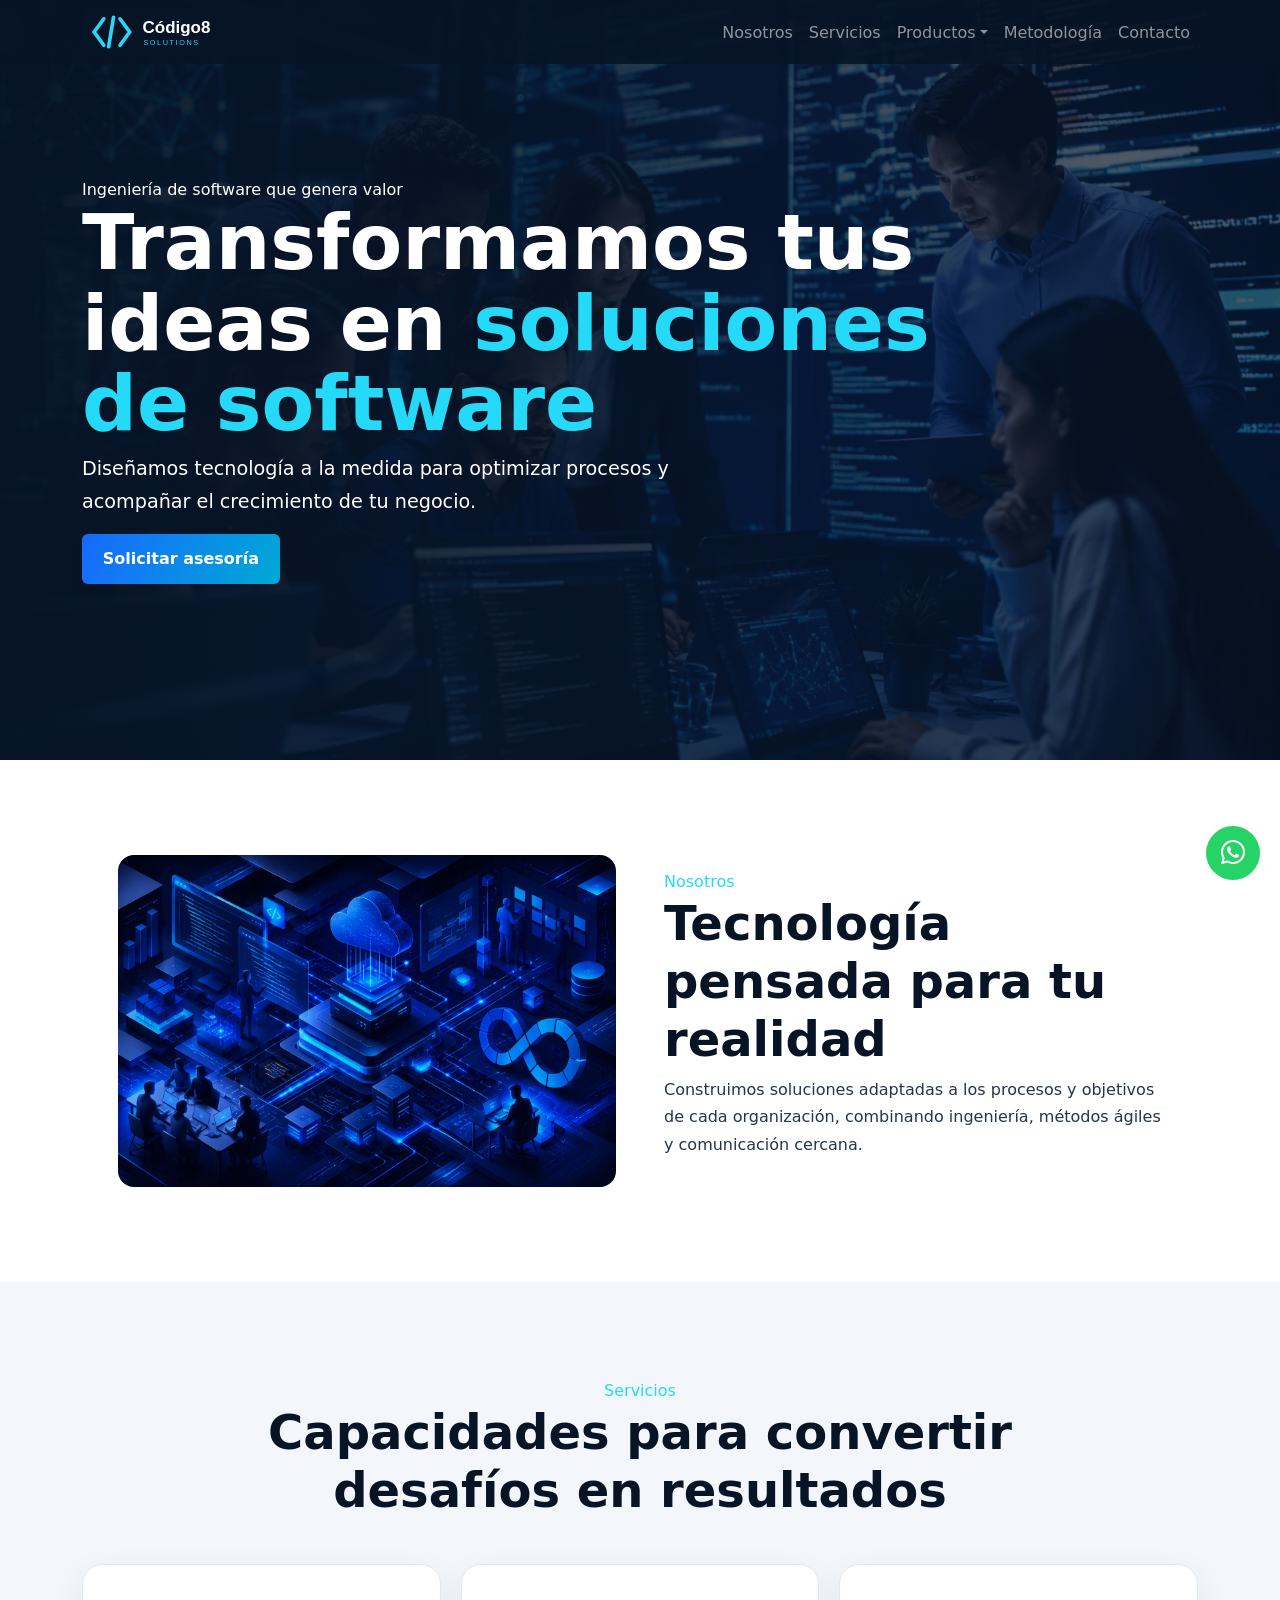
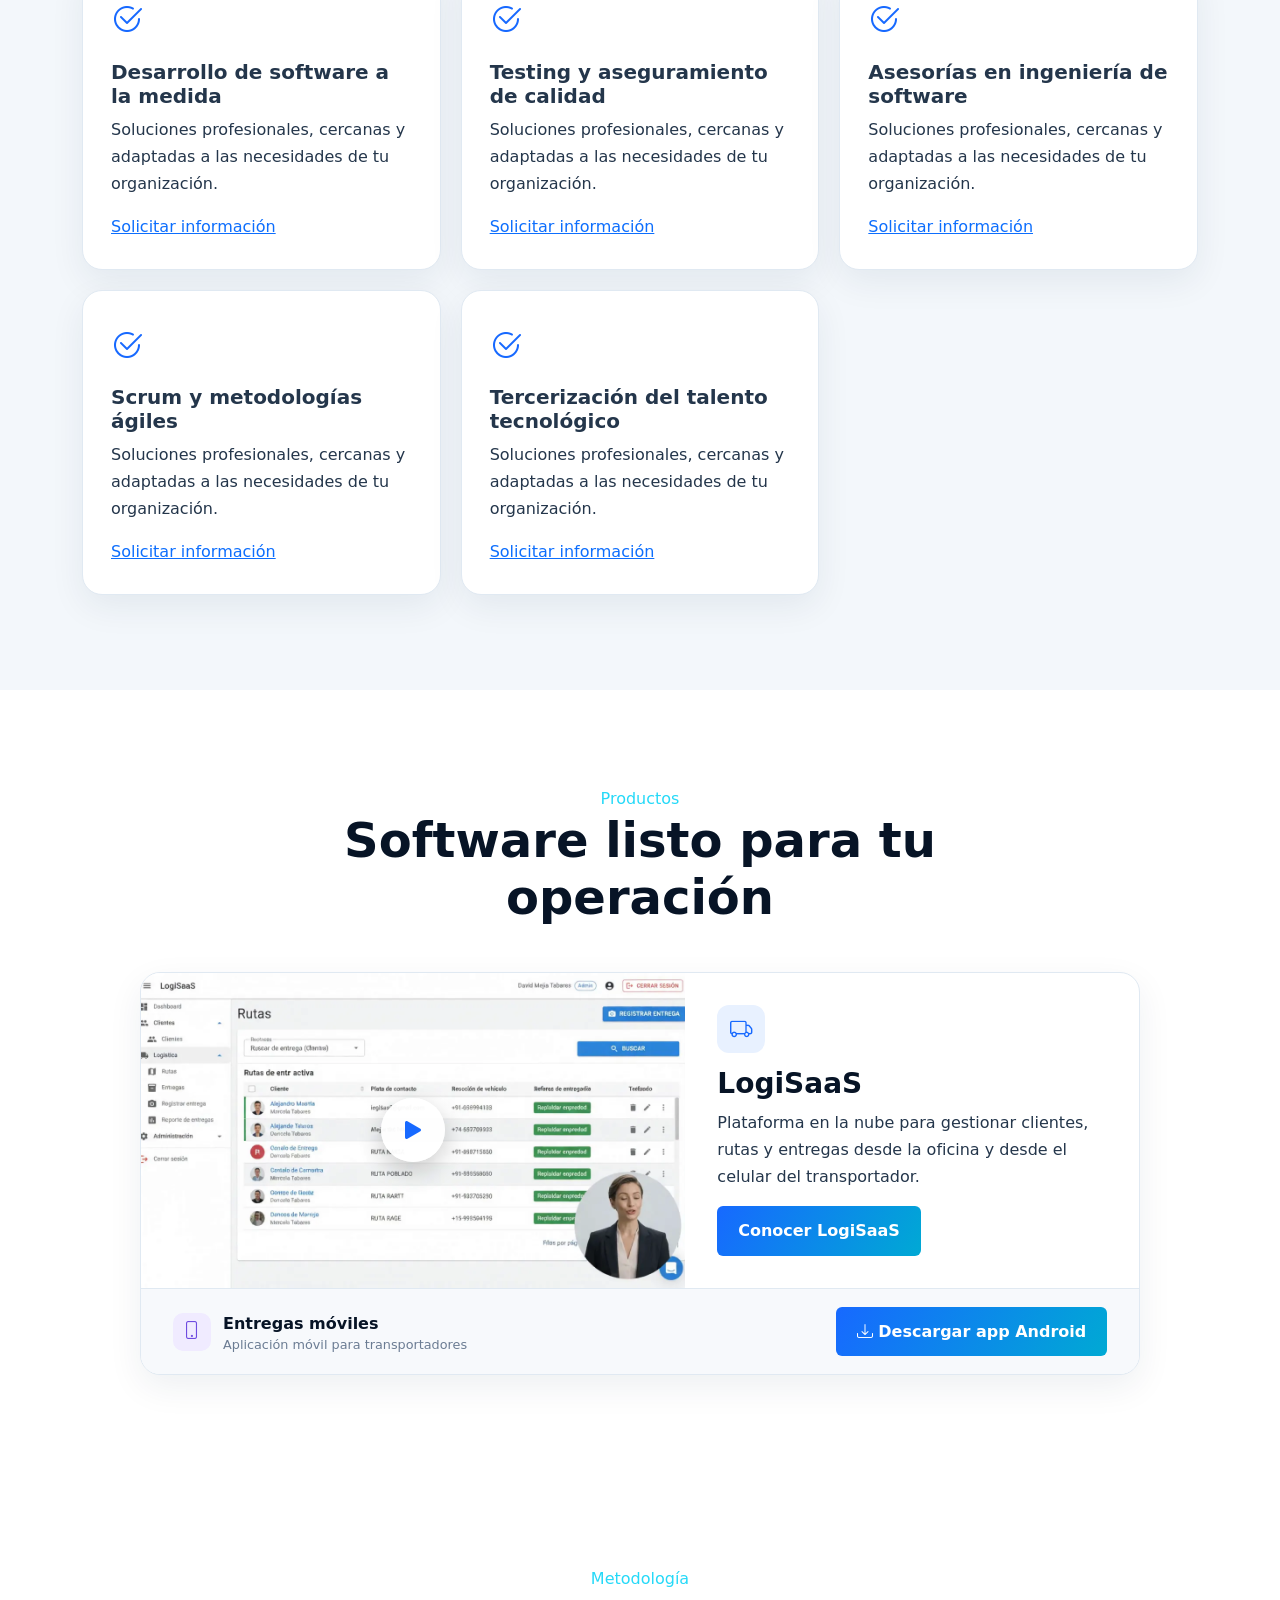
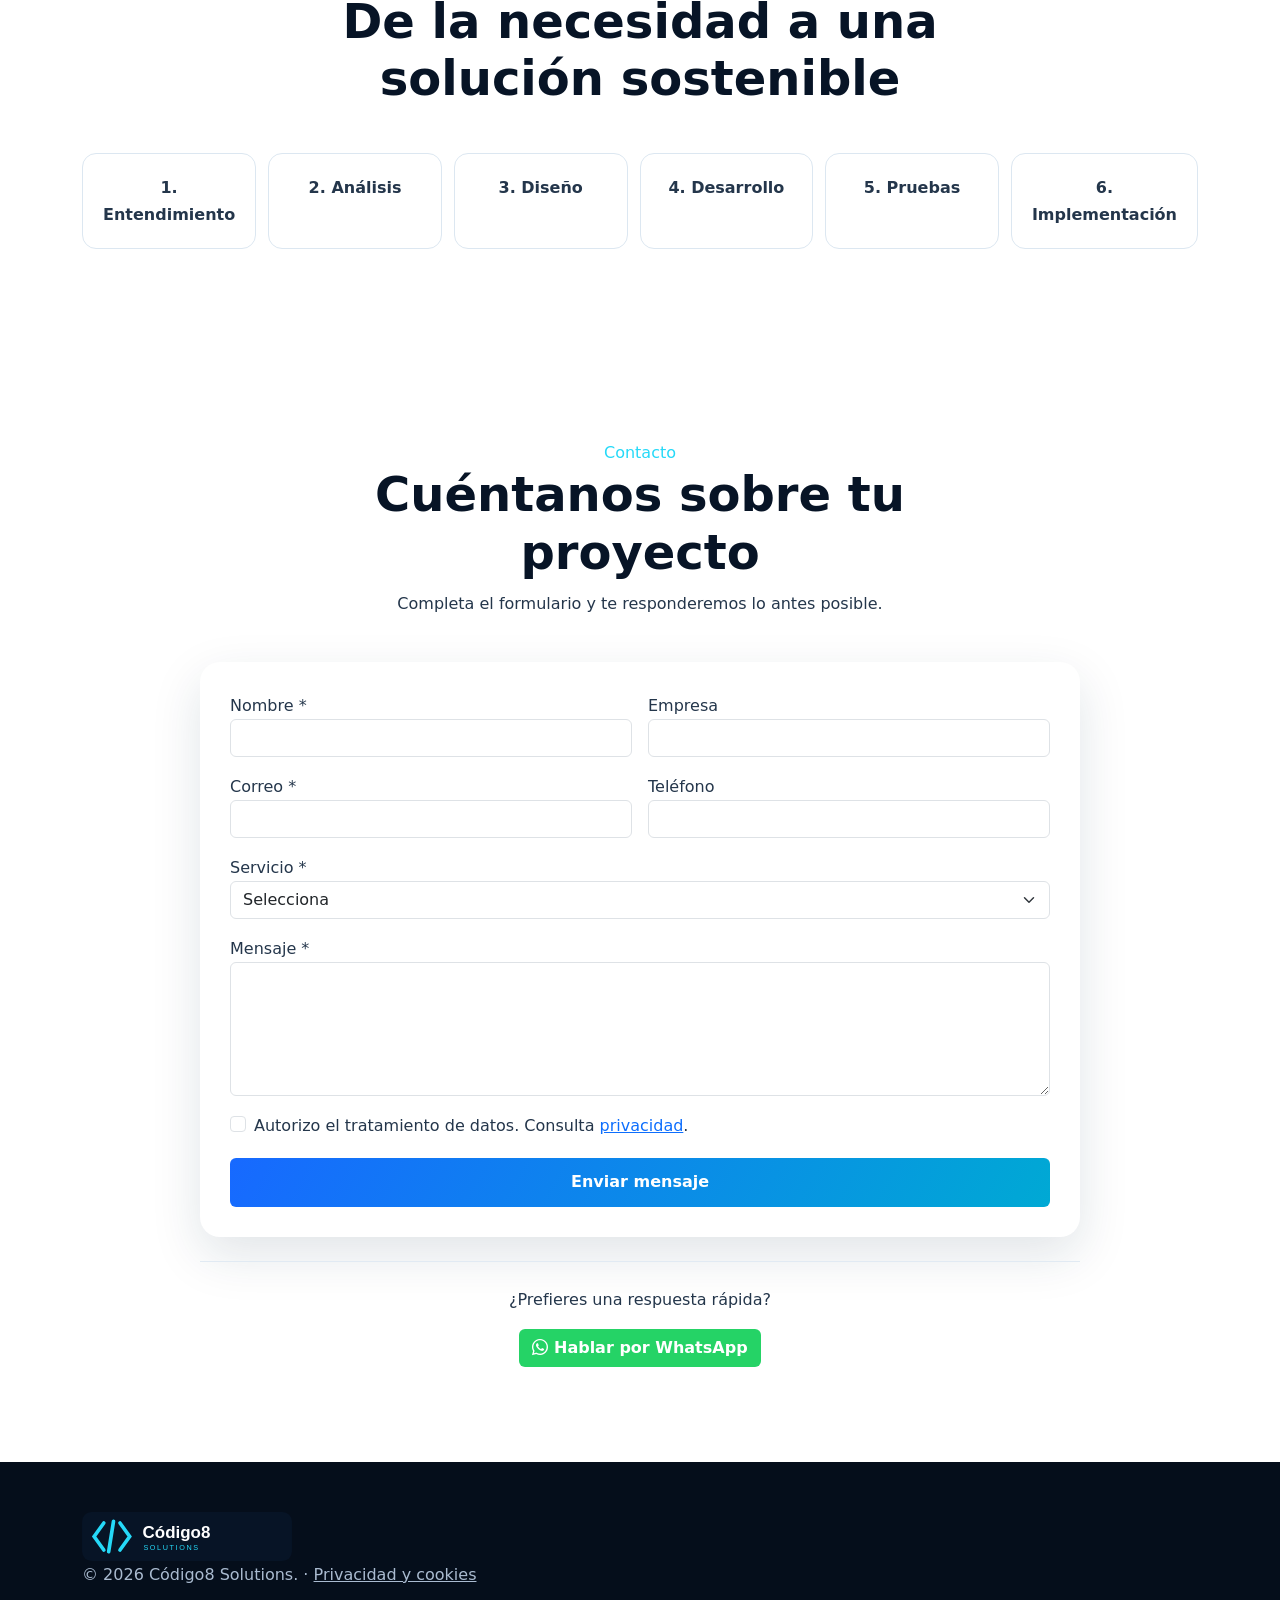
<file: index.html>
<!doctype html><html lang="es-CO"><head><meta charset="utf-8"><meta name="viewport" content="width=device-width,initial-scale=1"><title>Código8 Solutions | Software a la medida</title><meta name="description" content="Código8 Solutions desarrolla software a la medida y LogiSaaS, su plataforma de logística y entregas. Testing, asesoría en ingeniería de software, Scrum y talento tecnológico en Colombia.">
<link rel="canonical" href="https://codigo8solutions.com/">
<meta name="robots" content="index,follow,max-image-preview:large">
<meta name="author" content="Código8 Solutions">
<meta name="theme-color" content="#071426">
<meta property="og:type" content="website">
<meta property="og:locale" content="es_CO">
<meta property="og:site_name" content="Código8 Solutions">
<meta property="og:title" content="Código8 Solutions | Desarrollo de software a la medida">
<meta property="og:description" content="Soluciones de software a la medida, testing, consultoría, Scrum y talento tecnológico.">
<meta property="og:url" content="https://codigo8solutions.com/">
<meta property="og:image" content="https://codigo8solutions.com/assets/images/hero-codigo8.webp">
<meta property="og:image:alt" content="Equipo de desarrollo de software de Código8 Solutions">
<meta name="twitter:card" content="summary_large_image">
<meta name="twitter:title" content="Código8 Solutions | Software a la medida">
<meta name="twitter:description" content="Creamos soluciones de software adaptadas a los procesos y objetivos de tu organización.">
<meta name="twitter:image" content="https://codigo8solutions.com/assets/images/hero-codigo8.webp"><link rel="icon" href="assets/images/favicon.png"><link href="https://cdn.jsdelivr.net/npm/bootstrap@5.3.8/dist/css/bootstrap.min.css" rel="stylesheet"><link href="https://cdn.jsdelivr.net/npm/bootstrap-icons@1.13.1/font/bootstrap-icons.min.css" rel="stylesheet"><link rel="stylesheet" href="assets/css/styles.css"><script type="application/ld+json">
{
  "@context":"https://schema.org",
  "@type":"ProfessionalService",
  "name":"Código8 Solutions",
  "url":"https://codigo8solutions.com/",
  "logo":"https://codigo8solutions.com/assets/images/logo.svg",
  "image":"https://codigo8solutions.com/assets/images/hero-codigo8.webp",
  "description":"Desarrollo de software a la medida, testing, asesoría en ingeniería de software, Scrum y tercerización de talento tecnológico.",
  "email":"davidmejiatabares@gmail.com",
  "telephone":"+573108415127",
  "areaServed":{"@type":"Country","name":"Colombia"},
  "sameAs":[]
}
</script>
<script type="application/ld+json">
{
  "@context":"https://schema.org",
  "@type":"SoftwareApplication",
  "name":"LogiSaaS",
  "applicationCategory":"BusinessApplication",
  "operatingSystem":"Web, Android",
  "description":"Software en la nube para gestionar clientes, rutas y entregas, con registro móvil de entregas y reportes.",
  "url":"https://codigo8solutions.com/#productos",
  "image":"https://codigo8solutions.com/assets/images/logisaas-poster.webp",
  "publisher":{"@type":"Organization","name":"Código8 Solutions","url":"https://codigo8solutions.com/"},
  "video":{
    "@type":"VideoObject",
    "name":"Presentación de LogiSaaS",
    "description":"Recorrido por LogiSaaS: gestión de rutas, clientes y registro móvil de entregas.",
    "thumbnailUrl":"https://codigo8solutions.com/assets/images/logisaas-poster.webp",
    "contentUrl":"https://codigo8solutions.com/assets/video/logisaas.mp4",
    "uploadDate":"2026-09-25",
    "duration":"PT10S"
  }
}
</script>
<script src="config/analytics-config.js"></script>
<script src="assets/js/analytics.js"></script></head><body><nav class="navbar navbar-expand-lg navbar-dark fixed-top"><div class="container"><a href="#inicio"><img src="assets/images/logo.svg" alt="Código8 Solutions"></a><button class="navbar-toggler" data-bs-toggle="collapse" data-bs-target="#menu" aria-label="Abrir menú"><span class="navbar-toggler-icon"></span></button><div id="menu" class="collapse navbar-collapse"><div class="navbar-nav ms-auto"><a class="nav-link" href="#nosotros">Nosotros</a><a class="nav-link" href="#servicios">Servicios</a><div class="nav-item dropdown"><a class="nav-link dropdown-toggle" href="#productos" role="button" data-bs-toggle="dropdown" data-bs-auto-close="outside" aria-expanded="false">Productos</a><div class="dropdown-menu dropdown-menu-lg-end mega"><div class="mega-head"><span class="ico c1 lg"><i class="bi bi-truck"></i></span><div><b>LogiSaaS</b><small>Software de logística y entregas</small></div><button type="button" class="btn btn-sm btn-light mega-video" data-bs-toggle="modal" data-bs-target="#logisaasModal"><i class="bi bi-play-circle"></i> Ver video</button></div><div class="mega-grid"><button type="button" class="mega-item" data-bs-toggle="modal" data-bs-target="#logisaasModal"><span class="ico c1"><i class="bi bi-people"></i></span><span><b>Clientes</b><small>Base de clientes y contactos</small></span></button><button type="button" class="mega-item" data-bs-toggle="modal" data-bs-target="#logisaasModal"><span class="ico c2"><i class="bi bi-signpost-split"></i></span><span><b>Rutas</b><small>Asignación y seguimiento</small></span></button><button type="button" class="mega-item" data-bs-toggle="modal" data-bs-target="#logisaasModal"><span class="ico c3"><i class="bi bi-phone"></i></span><span><b>Entregas móviles</b><small>App para el transportador</small></span></button><button type="button" class="mega-item" data-bs-toggle="modal" data-bs-target="#logisaasModal"><span class="ico c4"><i class="bi bi-camera"></i></span><span><b>Evidencia</b><small>Foto, ubicación y notas</small></span></button><button type="button" class="mega-item" data-bs-toggle="modal" data-bs-target="#logisaasModal"><span class="ico c5"><i class="bi bi-bar-chart-line"></i></span><span><b>Reportes</b><small>Indicadores de entregas</small></span></button><button type="button" class="mega-item" data-bs-toggle="modal" data-bs-target="#logisaasModal"><span class="ico c6"><i class="bi bi-shield-lock"></i></span><span><b>Usuarios y roles</b><small>Accesos por perfil</small></span></button></div><a class="mega-foot" href="#contacto">¿Necesitas otra solución? La construimos a la medida <i class="bi bi-arrow-right"></i></a></div></div><a class="nav-link" href="#metodologia">Metodología</a><a class="nav-link" href="#contacto">Contacto</a></div></div></div></nav><header id="inicio"><div class="overlay"></div><div class="container hero"><span>Ingeniería de software que genera valor</span><h1>Transformamos tus ideas en <em>soluciones de software</em></h1><p>Diseñamos tecnología a la medida para optimizar procesos y acompañar el crecimiento de tu negocio.</p><a class="btn main" href="#contacto">Solicitar asesoría</a></div></header><main><section id="nosotros"><div class="container row mx-auto g-5 align-items-center"><div class="col-lg-6"><img class="img-fluid rounded-4" src="assets/images/technology-codigo8.webp" alt="Arquitectura tecnológica y colaboración ágil"></div><div class="col-lg-6"><span>Nosotros</span><h2>Tecnología pensada para tu realidad</h2><p>Construimos soluciones adaptadas a los procesos y objetivos de cada organización, combinando ingeniería, métodos ágiles y comunicación cercana.</p></div></div></section><section id="servicios" class="soft"><div class="container"><div class="title"><span>Servicios</span><h2>Capacidades para convertir desafíos en resultados</h2></div><div class="cards"><article><i class="bi bi-check2-circle"></i><h3>Desarrollo de software a la medida</h3><p>Soluciones profesionales, cercanas y adaptadas a las necesidades de tu organización.</p><a href="#contacto">Solicitar información</a></article><article><i class="bi bi-check2-circle"></i><h3>Testing y aseguramiento de calidad</h3><p>Soluciones profesionales, cercanas y adaptadas a las necesidades de tu organización.</p><a href="#contacto">Solicitar información</a></article><article><i class="bi bi-check2-circle"></i><h3>Asesorías en ingeniería de software</h3><p>Soluciones profesionales, cercanas y adaptadas a las necesidades de tu organización.</p><a href="#contacto">Solicitar información</a></article><article><i class="bi bi-check2-circle"></i><h3>Scrum y metodologías ágiles</h3><p>Soluciones profesionales, cercanas y adaptadas a las necesidades de tu organización.</p><a href="#contacto">Solicitar información</a></article><article><i class="bi bi-check2-circle"></i><h3>Tercerización del talento tecnológico</h3><p>Soluciones profesionales, cercanas y adaptadas a las necesidades de tu organización.</p><a href="#contacto">Solicitar información</a></article></div></div></section><section id="productos"><div class="container"><div class="title"><span>Productos</span><h2>Software listo para tu operación</h2></div><div class="product-card"><button type="button" class="product-thumb" data-bs-toggle="modal" data-bs-target="#logisaasModal" aria-label="Ver video de LogiSaaS"><img src="assets/images/logisaas-poster.webp" alt="Panel de rutas de LogiSaaS" loading="lazy"><i class="bi bi-play-fill"></i></button><div class="product-body"><span class="ico c1 lg"><i class="bi bi-truck"></i></span><h3>LogiSaaS</h3><p>Plataforma en la nube para gestionar clientes, rutas y entregas desde la oficina y desde el celular del transportador.</p><button type="button" class="btn main" data-bs-toggle="modal" data-bs-target="#logisaasModal">Conocer LogiSaaS</button></div><div class="app-download"><span class="ico c3"><i class="bi bi-phone"></i></span><div><b>Entregas móviles</b><small>Aplicación móvil para transportadores</small></div><a class="btn main" href="https://descargas.codigo8solutions.com/com.logisaas.mobile-Signed.apk" download="LogiSaaS.apk" type="application/vnd.android.package-archive"><i class="bi bi-download"></i> Descargar app Android</a></div></div></div></section><section id="metodologia"><div class="container"><div class="title"><span>Metodología</span><h2>De la necesidad a una solución sostenible</h2></div><div class="steps"><b>1. Entendimiento</b><b>2. Análisis</b><b>3. Diseño</b><b>4. Desarrollo</b><b>5. Pruebas</b><b>6. Implementación</b></div></div></section><section id="contacto"><div class="container"><div class="title"><span>Contacto</span><h2>Cuéntanos sobre tu proyecto</h2><p>Completa el formulario y te responderemos lo antes posible.</p></div><div class="contact"><form id="form" novalidate><input type="hidden" id="key" name="access_key"><input class="d-none" type="checkbox" name="botcheck" tabindex="-1"><div class="row g-3"><div class="col-md-6"><label for="name">Nombre *</label><input class="form-control" id="name" name="name" required></div><div class="col-md-6"><label for="company">Empresa</label><input class="form-control" id="company" name="company"></div><div class="col-md-6"><label for="email">Correo *</label><input class="form-control" type="email" id="email" name="email" required></div><div class="col-md-6"><label for="phone">Teléfono</label><input class="form-control" id="phone" name="phone"></div><div class="col-12"><label for="service">Servicio *</label><select class="form-select" id="service" name="service" required><option value="">Selecciona</option><option>LogiSaaS - Software de logística y entregas</option><option>Desarrollo de software a la medida</option><option>Testing y aseguramiento de calidad</option><option>Asesorías en ingeniería de software</option><option>Scrum y metodologías ágiles</option><option>Tercerización del talento tecnológico</option></select></div><div class="col-12"><label for="message">Mensaje *</label><textarea class="form-control" id="message" name="message" rows="5" required></textarea></div><div class="col-12 form-check ms-2"><input class="form-check-input" id="privacy" type="checkbox" required><label for="privacy">Autorizo el tratamiento de datos. Consulta <a href="privacidad.html">privacidad</a>.</label></div><div class="col-12"><button id="send" class="btn main w-100">Enviar mensaje</button><div id="status" class="alert mt-3 d-none" role="status"></div></div></div></form><div class="quick"><p>¿Prefieres una respuesta rápida?</p><a class="btn whatsapp" target="_blank" rel="noopener noreferrer" href="https://wa.me/573108415127?text=Hola%2C%20quiero%20informaci%C3%B3n%20sobre%20los%20servicios%20de%20C%C3%B3digo8%20Solutions"><i class="bi bi-whatsapp"></i> Hablar por WhatsApp</a></div></div></div></section></main><div class="modal fade product-modal" id="logisaasModal" tabindex="-1" aria-labelledby="logisaasTitle" aria-hidden="true"><div class="modal-dialog modal-xl modal-dialog-centered modal-dialog-scrollable"><div class="modal-content"><div class="modal-header"><span class="ico c1 lg"><i class="bi bi-truck"></i></span><div><h2 class="modal-title" id="logisaasTitle">LogiSaaS</h2><small>Control total de tus entregas · Un producto de Código8 Solutions</small></div><button type="button" class="btn-close" data-bs-dismiss="modal" aria-label="Cerrar"></button></div><div class="modal-body"><div class="row g-4"><div class="col-lg-7"><div class="video-frame"><video controls playsinline preload="none" poster="assets/images/logisaas-poster.webp" aria-label="Video de presentación de LogiSaaS"><source src="assets/video/logisaas.mp4" type="video/mp4">Tu navegador no puede reproducir este video.</video></div><p class="modal-lead">Plataforma en la nube para gestionar clientes, rutas y entregas desde la oficina y desde el celular del transportador.</p></div><div class="col-lg-5"><ul class="features"><li><span class="ico c1"><i class="bi bi-people"></i></span><div><b>Gestión de clientes</b>Toda la información de tus clientes y contactos en un solo lugar.</div></li><li><span class="ico c2"><i class="bi bi-signpost-split"></i></span><div><b>Rutas activas</b>Asigna rutas a cada transportador y consulta su estado en tiempo real.</div></li><li><span class="ico c3"><i class="bi bi-phone"></i></span><div><b>Registro móvil de entregas</b>El transportador confirma cada entrega con foto, ubicación y notas.</div></li><li><span class="ico c5"><i class="bi bi-bar-chart-line"></i></span><div><b>Reportes de entregas</b>Indicadores y evidencias para tomar decisiones y responder a tus clientes.</div></li><li><span class="ico c6"><i class="bi bi-shield-lock"></i></span><div><b>Usuarios y roles</b>Accesos diferenciados para administradores, operadores y transportadores.</div></li></ul><div class="product-cta"><a class="btn main" href="#contacto" data-service="LogiSaaS - Software de logística y entregas">Solicitar demo</a><a class="btn btn-outline-success" target="_blank" rel="noopener noreferrer" href="https://wa.me/573108415127?text=Hola%2C%20quiero%20una%20demo%20de%20LogiSaaS"><i class="bi bi-whatsapp"></i> WhatsApp</a></div></div></div></div></div></div></div><footer><div class="container"><img src="assets/images/logo.svg" alt="Código8 Solutions"><p>© <span id="year"></span> Código8 Solutions. · <a href="privacidad.html" class="text-reset">Privacidad y cookies</a></p></div></footer><a class="float" target="_blank" rel="noopener noreferrer" aria-label="WhatsApp" href="https://wa.me/573108415127"><i class="bi bi-whatsapp"></i></a><script src="https://cdn.jsdelivr.net/npm/bootstrap@5.3.8/dist/js/bootstrap.bundle.min.js"></script><script src="config/email-config.js"></script><script src="assets/js/main.js"></script></body></html>
</file>
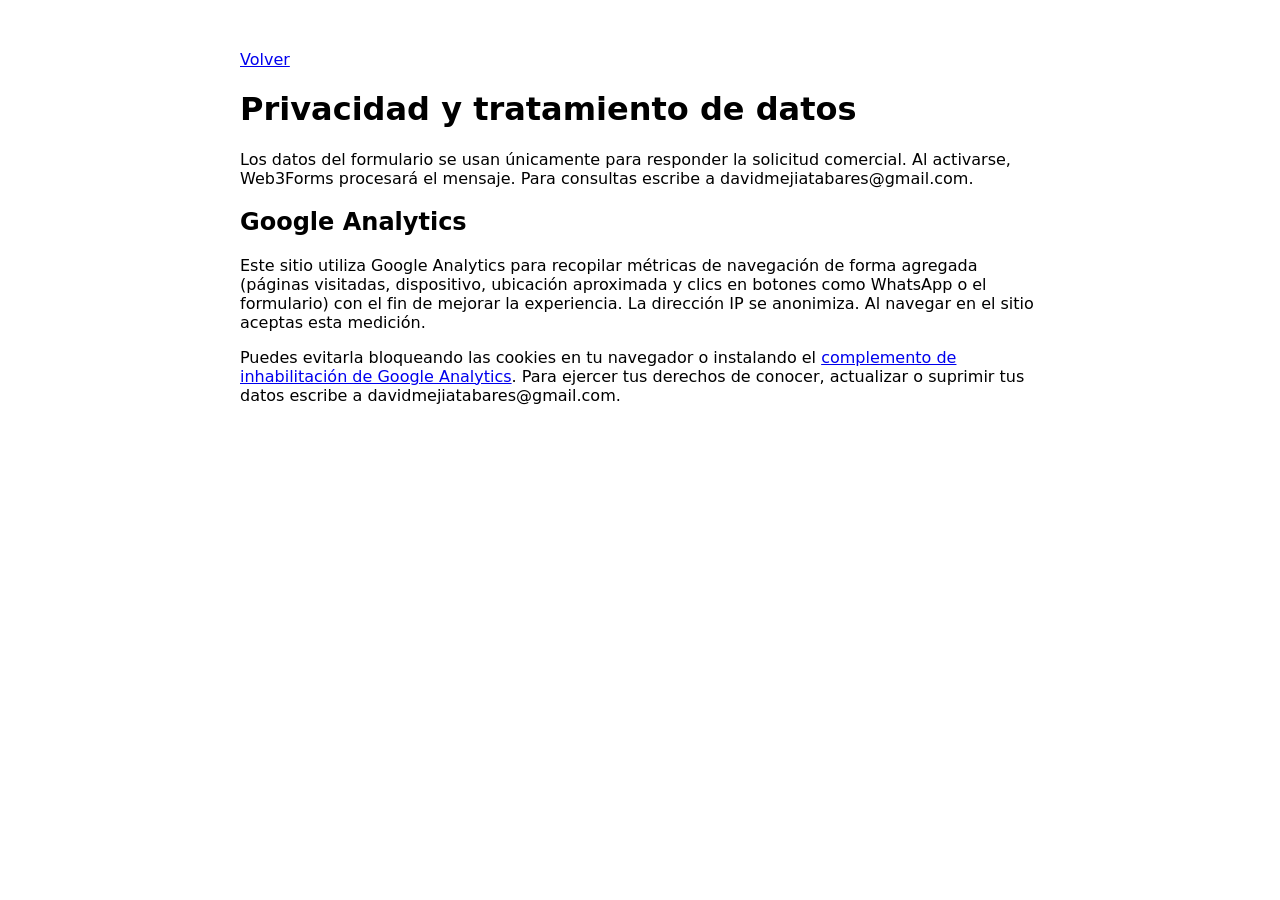
<file: privacidad.html>
<!doctype html><html lang="es"><meta charset="utf-8"><meta name="viewport" content="width=device-width"><title>Privacidad</title><main style="max-width:800px;margin:50px auto;font-family:system-ui"><a href="index.html">Volver</a><h1>Privacidad y tratamiento de datos</h1><p>Los datos del formulario se usan únicamente para responder la solicitud comercial. Al activarse, Web3Forms procesará el mensaje. Para consultas escribe a davidmejiatabares@gmail.com.</p><h2>Google Analytics</h2><p>Este sitio utiliza Google Analytics para recopilar métricas de navegación de forma agregada (páginas visitadas, dispositivo, ubicación aproximada y clics en botones como WhatsApp o el formulario) con el fin de mejorar la experiencia. La dirección IP se anonimiza. Al navegar en el sitio aceptas esta medición.</p><p>Puedes evitarla bloqueando las cookies en tu navegador o instalando el <a href="https://tools.google.com/dlpage/gaoptout?hl=es" target="_blank" rel="noopener noreferrer">complemento de inhabilitación de Google Analytics</a>. Para ejercer tus derechos de conocer, actualizar o suprimir tus datos escribe a davidmejiatabares@gmail.com.</p></main></html>
</file>
<file: assets/css/styles.css>
*{box-sizing:border-box}html{scroll-behavior:smooth;scroll-padding-top:75px}body{font-family:system-ui;color:#24364b;line-height:1.7}.navbar{background:#071426e8}.navbar img,footer img{width:210px}header{min-height:760px;display:flex;align-items:center;position:relative;background:url('../images/hero-codigo8.webp') center/cover;color:#fff}.overlay{position:absolute;inset:0;background:linear-gradient(90deg,#071426fa,#071426a8)}.hero{position:relative}.hero h1{font-size:clamp(2.7rem,6vw,5rem);font-weight:850;max-width:850px;line-height:1.05}.hero em,section span{color:#25d9f8;font-style:normal}.hero p{font-size:1.2rem;max-width:700px}.main{background:linear-gradient(120deg,#1769ff,#00a9d4);color:#fff;border:0;font-weight:700;padding:.8rem 1.3rem}section{padding:95px 0}h2{font-size:clamp(2rem,4vw,3rem);font-weight:800;color:#071426}.title{text-align:center;max-width:760px;margin:0 auto 45px}.soft{background:#f3f7fb}.cards{display:grid;grid-template-columns:repeat(3,1fr);gap:20px}.cards article{background:#fff;border:1px solid #e0e9f2;padding:28px;border-radius:20px;box-shadow:0 12px 35px #122d4b12}.cards i{font-size:2rem;color:#1769ff}.cards h3{font-size:1.25rem;font-weight:800;margin-top:12px}.steps{display:grid;grid-template-columns:repeat(6,1fr);gap:12px}.steps b{padding:20px;border:1px solid #dce7f1;border-radius:14px;text-align:center}.contact{max-width:880px;margin:auto}.contact form{padding:30px;border-radius:20px;box-shadow:0 18px 50px #122d4b20}.quick{text-align:center;border-top:1px solid #e1eaf3;margin-top:24px;padding-top:24px}.whatsapp{background:#25d366;color:#fff;font-weight:700}.whatsapp:hover{background:#1fb85a;color:#fff}footer{background:#050e1b;color:#aabbd0;padding:50px 0}.float{position:fixed;right:20px;bottom:20px;width:54px;height:54px;display:grid;place-items:center;border-radius:50%;background:#25d366;color:#fff;font-size:1.5rem}@media(max-width:900px){.cards{grid-template-columns:1fr 1fr}.steps{grid-template-columns:1fr 1fr}}@media(max-width:550px){.cards,.steps{grid-template-columns:1fr}section{padding:70px 0}}
.ico{display:inline-grid;place-items:center;flex-shrink:0;width:38px;height:38px;border-radius:10px;font-size:1.1rem}.ico.lg{width:48px;height:48px;border-radius:12px;font-size:1.4rem}.c1{background:#e8f1ff;color:#1769ff}.c2{background:#e3f8f6;color:#0f9d8a}.c3{background:#f0ebff;color:#6f4ce0}.c4{background:#fff4e0;color:#d98300}.c5{background:#e6f7ec;color:#1f9d55}.c6{background:#ffebef;color:#d63d5c}.mega{width:520px;max-width:calc(100vw - 32px);padding:18px;border:1px solid #e3ebf3;border-radius:16px;box-shadow:0 20px 50px #122d4b26}.mega-head{display:flex;align-items:center;gap:12px;padding-bottom:14px;margin-bottom:10px;border-bottom:1px solid #edf2f7}.mega-head b,.mega-item b{display:block;color:#071426}.mega-head small,.mega-item small{display:block;color:#6b7c93;font-size:.8rem;line-height:1.3}.mega-video{margin-left:auto;color:#1769ff;font-weight:600}.mega-grid{display:grid;grid-template-columns:1fr 1fr;gap:4px}.mega-item{display:flex;align-items:center;gap:12px;width:100%;padding:10px;border:0;border-radius:12px;background:none;text-align:left;transition:background .15s}.mega-item:hover,.mega-item:focus-visible{background:#f3f7fb}.mega-foot{display:block;margin-top:10px;padding:10px 12px;border-radius:10px;background:#f7f9fc;color:#1769ff;font-size:.88rem;font-weight:600;text-decoration:none}.mega-foot:hover{background:#eef4fb}.product-card{display:grid;grid-template-columns:1.2fr 1fr;max-width:1000px;margin:auto;border:1px solid #e0e9f2;border-radius:20px;overflow:hidden;background:#fff;box-shadow:0 12px 35px #122d4b12}.product-thumb{position:relative;padding:0;border:0;background:#f3f7fb}.product-thumb img{display:block;width:100%;height:100%;object-fit:cover}.product-thumb i{position:absolute;inset:0;margin:auto;width:64px;height:64px;display:grid;place-items:center;border-radius:50%;background:#fffffff2;color:#1769ff;font-size:2rem;box-shadow:0 8px 25px #0003;transition:transform .2s}.product-thumb:hover i{transform:scale(1.08)}.product-body{padding:32px}.product-body h3{font-weight:800;color:#071426;margin:14px 0 8px}.product-modal .modal-content{border:0;border-radius:20px}.product-modal .modal-header{gap:12px;border-bottom:1px solid #edf2f7}.product-modal .modal-title{font-size:1.4rem;font-weight:800;color:#071426;margin:0}.product-modal .modal-header small{color:#6b7c93}.product-modal .btn-close{margin-left:auto}.video-frame{border-radius:14px;overflow:hidden;border:1px solid #e0e9f2;background:#f3f7fb}.video-frame video{display:block;width:100%;aspect-ratio:16/9}.modal-lead{margin:16px 0 0;color:#4a5b70}.features{list-style:none;padding:0;margin:0 0 20px}.features li{display:flex;gap:12px;margin-bottom:14px;font-size:.95rem;line-height:1.5;color:#4a5b70}.features b{display:block;color:#071426}.product-cta{display:flex;flex-wrap:wrap;gap:10px}@media(max-width:991px){.navbar .mega{width:auto;margin-bottom:12px}.product-card{grid-template-columns:1fr}}@media(max-width:450px){.mega-grid{grid-template-columns:1fr}}
.modal-backdrop{z-index:2050}.modal{z-index:2100}
.product-body{min-width:0}.product-thumb{min-width:0;overflow:hidden}.app-download{grid-column:1/-1;display:flex;align-items:center;flex-wrap:wrap;gap:12px;padding:18px 32px;border-top:1px solid #e0e9f2;background:#f7f9fc}.app-download b{display:block;color:#071426}.app-download small{display:block;color:#6b7c93;font-size:.8rem;line-height:1.3}.app-download .btn{margin-left:auto}@media(max-width:575px){.app-download{padding:18px 20px}.app-download .btn{width:100%;margin-left:0;text-align:center}}
</file>
